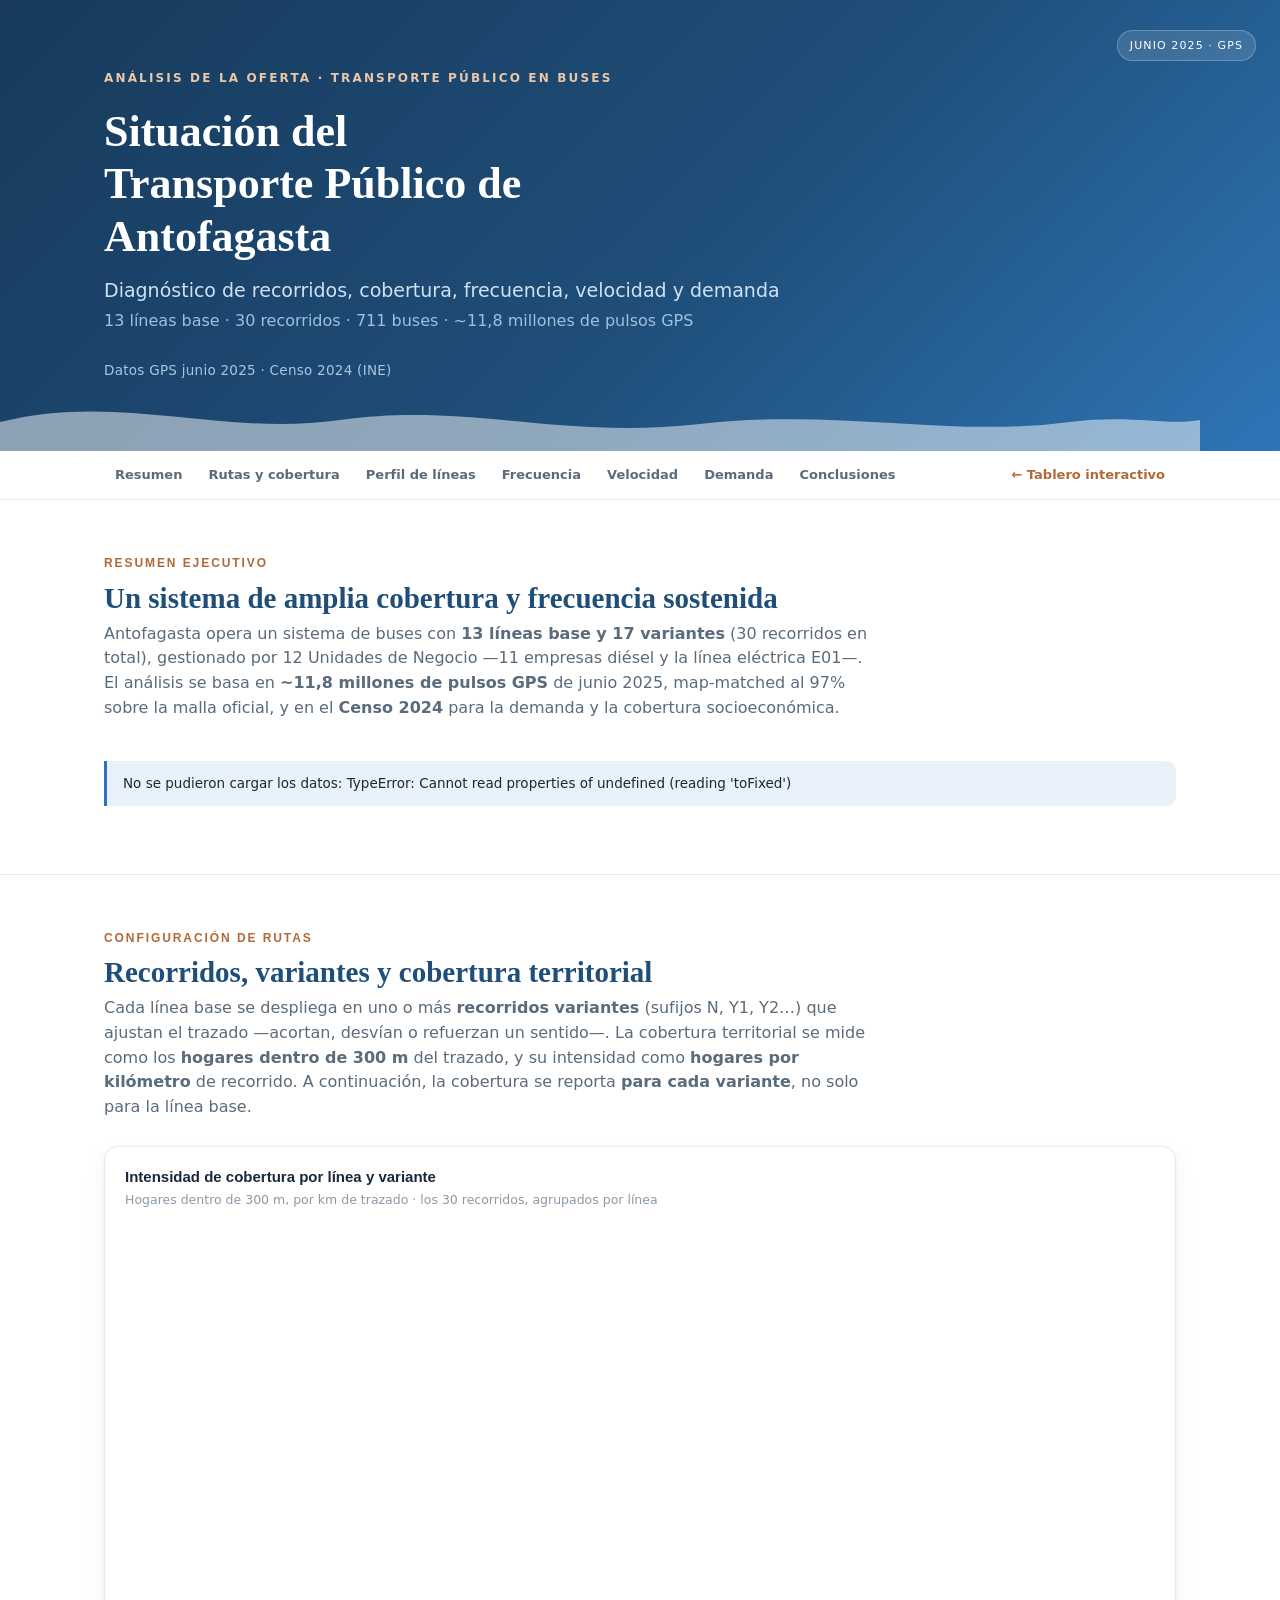
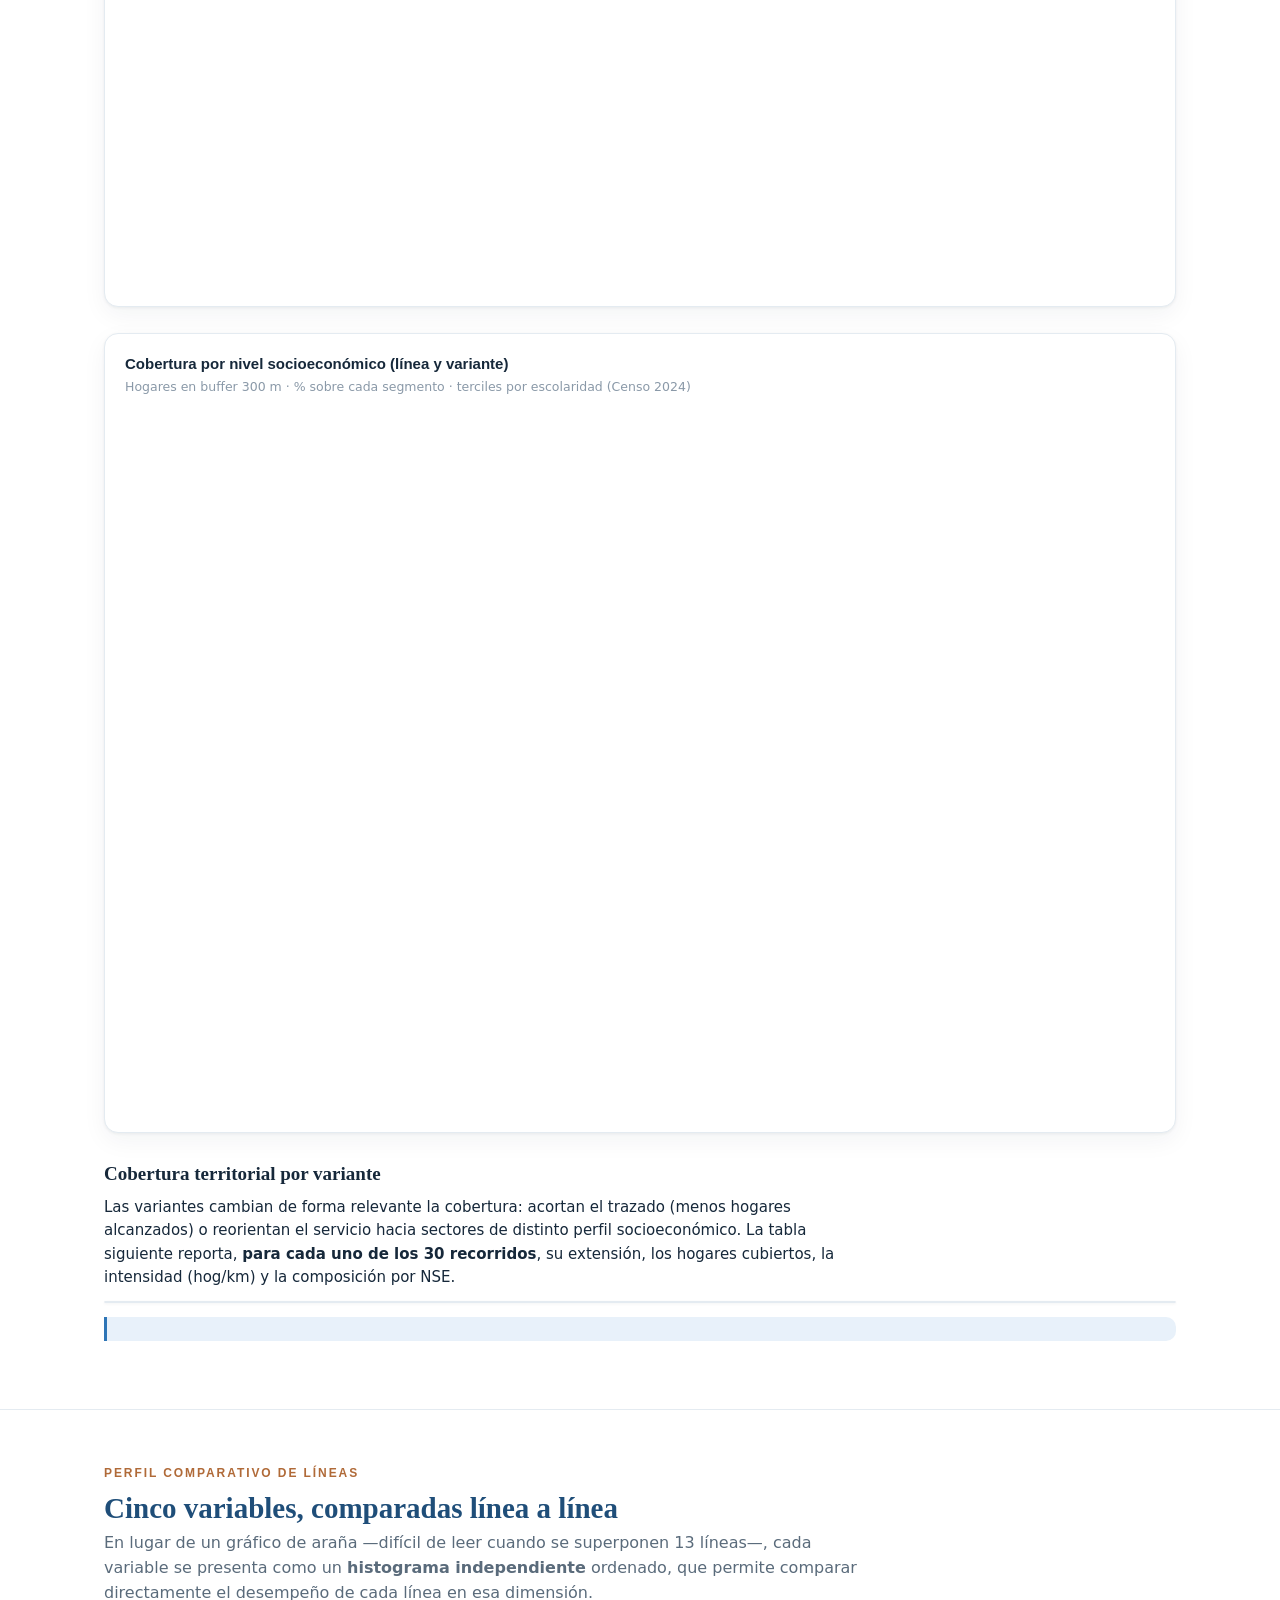
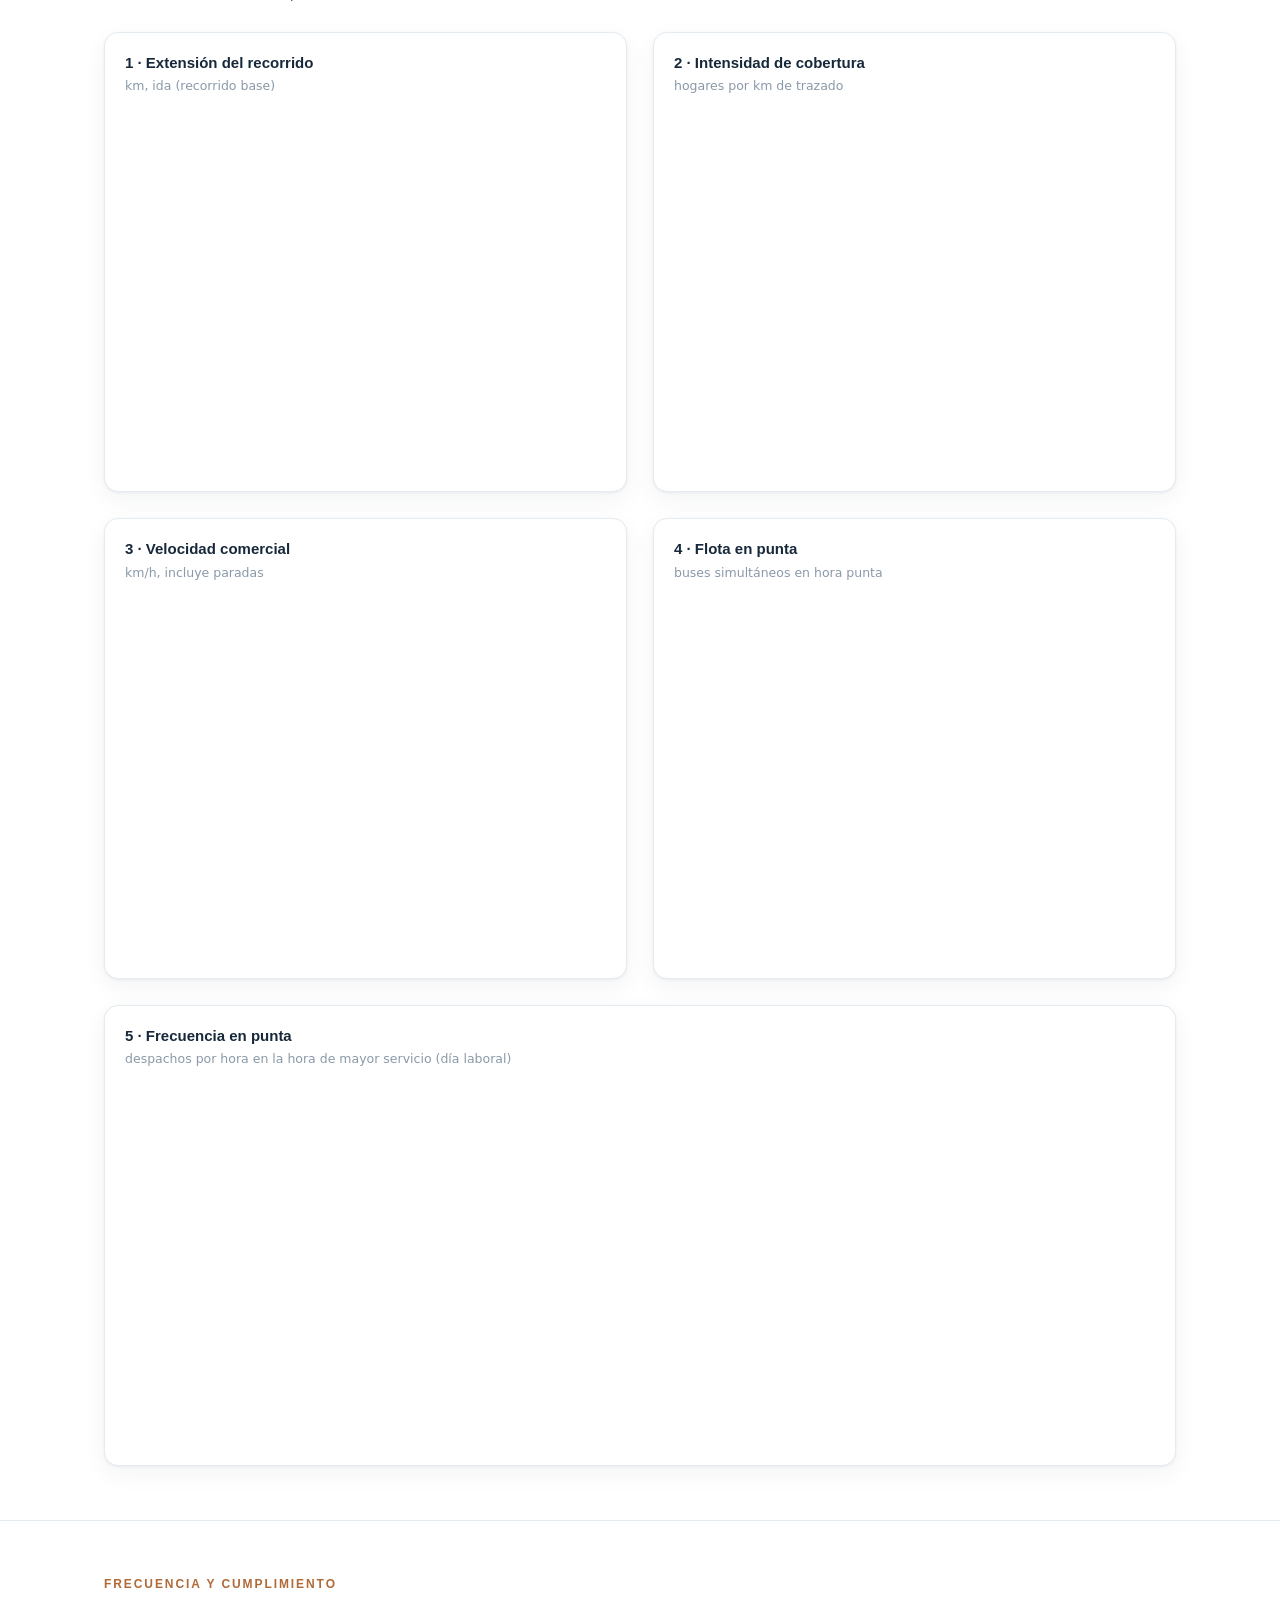
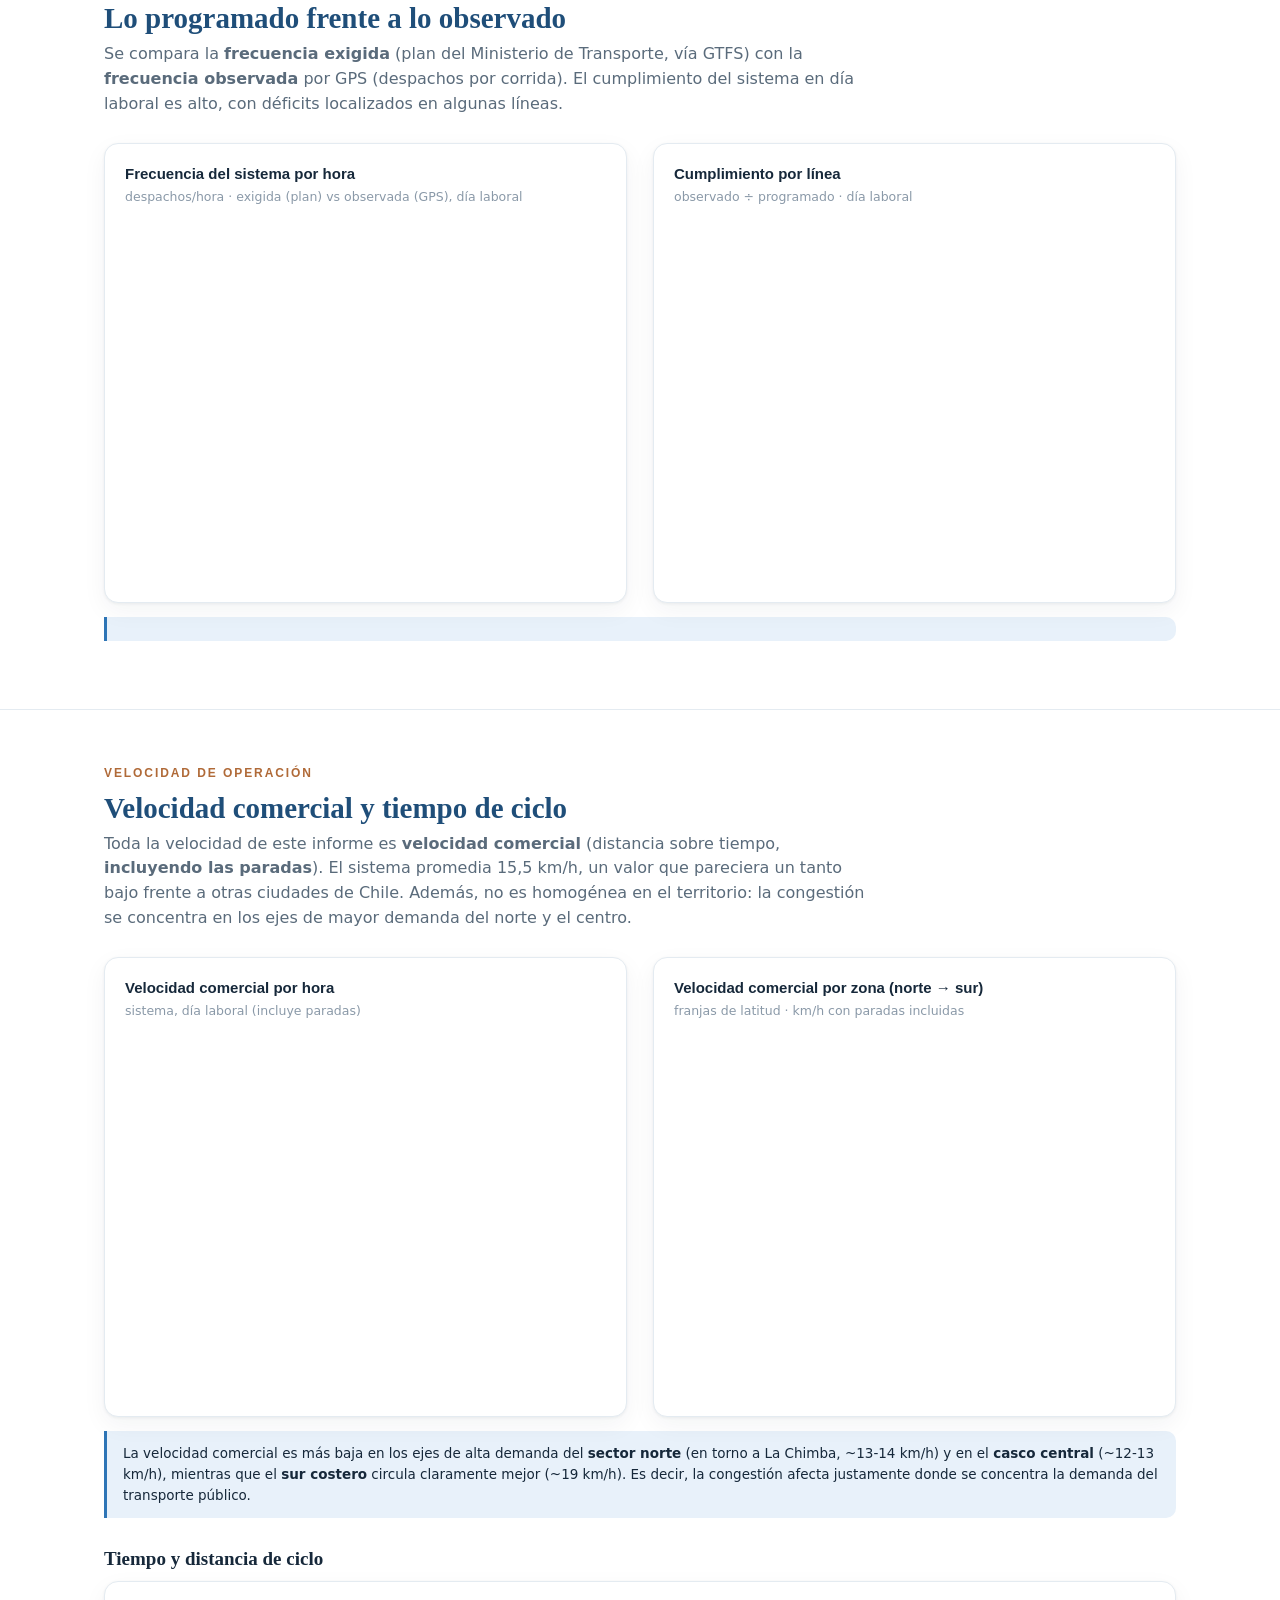
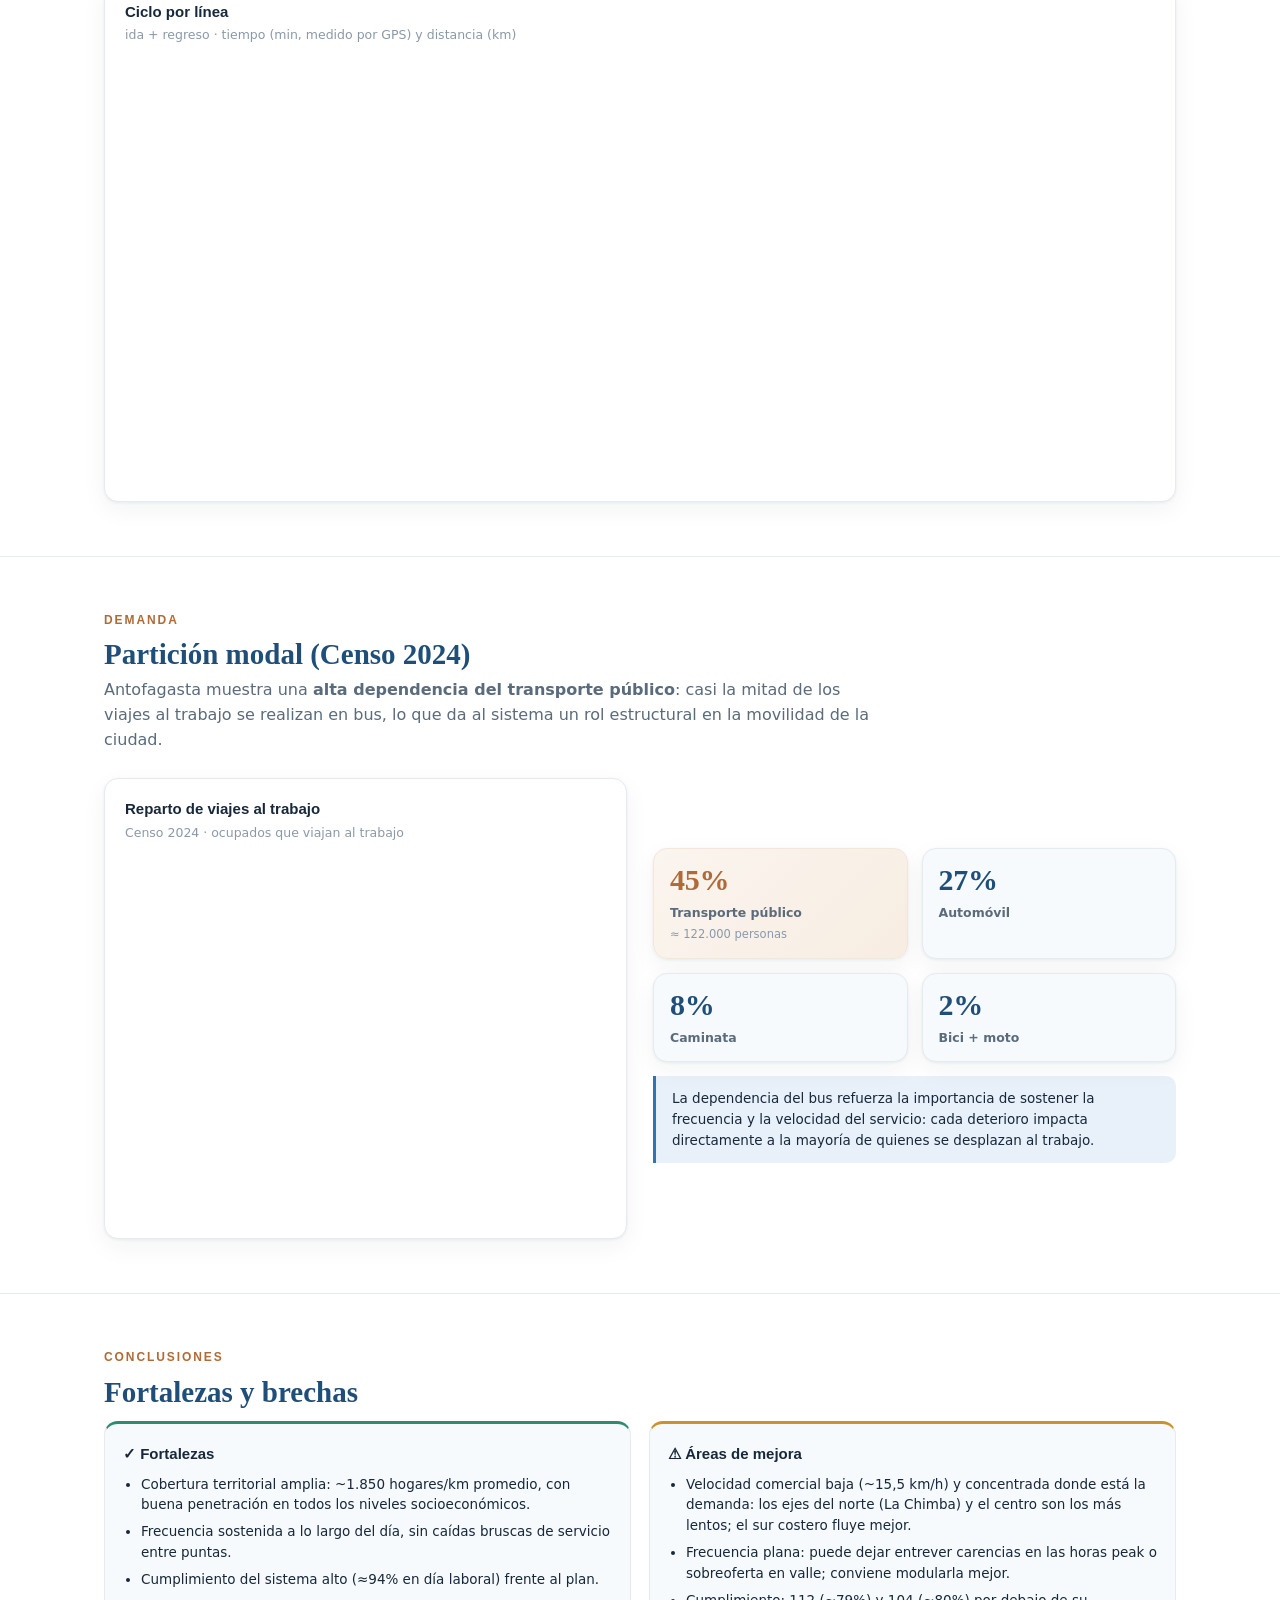
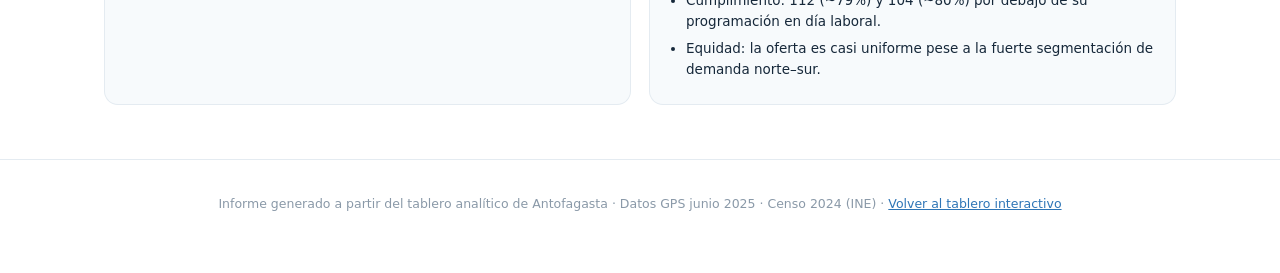
<file: informe.html>
<!doctype html>
<html lang="es">
<head>
<meta charset="utf-8"/>
<meta name="viewport" content="width=device-width, initial-scale=1"/>
<title>Informe Ejecutivo · Oferta de Transporte Público · Antofagasta</title>
<link rel="icon" href="data:image/svg+xml,%3Csvg xmlns='http://www.w3.org/2000/svg' viewBox='0 0 32 32'%3E%3Ctext y='26' font-size='26'%3E%F0%9F%9A%8C%3C/text%3E%3C/svg%3E"/>
<script src="assets/echarts.min.js?v=107"></script>
<style>
  :root{
    --mar:#1f4e79; --mar2:#2e75b6; --mar3:#5a9bd4; --marL:#e8f1fa;
    --cobre:#b06a38; --cobreL:#f3e6db;
    --tx:#16283a; --muted:#5a6b7b; --dim:#8a99a8;
    --bg:#ffffff; --panel:#f7fafc; --line:#e4ebf1; --line2:#d3dde6;
    --good:#2e8b6f; --warn:#c9922b; --bad:#c0563f;
    --sh:0 1px 3px rgba(20,40,58,.06),0 8px 24px rgba(20,40,58,.05);
  }
  *{box-sizing:border-box}
  html{scroll-behavior:smooth}
  body{margin:0;font-family:"Segoe UI",-apple-system,system-ui,"Helvetica Neue",Arial,sans-serif;
    color:var(--tx);background:var(--bg);line-height:1.55;font-size:15px;-webkit-font-smoothing:antialiased}
  h1,h2,h3{font-family:Georgia,"Times New Roman",serif;font-weight:700;line-height:1.2;color:var(--mar)}
  a{color:var(--mar2)}
  .wrap{max-width:1120px;margin:0 auto;padding:0 24px}
  .sec{padding:54px 0;border-top:1px solid var(--line)}
  .sec:first-of-type{border-top:none}
  .eyebrow{font-family:"Segoe UI",sans-serif;font-size:12px;letter-spacing:.16em;text-transform:uppercase;
    color:var(--cobre);font-weight:700;margin:0 0 8px}
  h2{font-size:29px;margin:0 0 6px}
  .lead{color:var(--muted);font-size:16px;max-width:76ch;margin:6px 0 26px}
  h3{font-size:19px;margin:30px 0 10px;color:var(--tx)}
  p{margin:0 0 12px;max-width:80ch}
  .muted{color:var(--muted)}
  .small{font-size:13px}

  /* ── Portada ── */
  .hero{background:linear-gradient(135deg,#173a5c 0%,#1f4e79 55%,#2e75b6 100%);color:#fff;position:relative;overflow:hidden}
  .hero .wrap{padding-top:66px;padding-bottom:70px;position:relative;z-index:2}
  .hero h1{color:#fff;font-size:44px;margin:0 0 12px;max-width:20ch}
  .hero .sub{font-size:19px;color:#cfe1f2;margin:0 0 4px}
  .hero .meta{font-size:13.5px;color:#a9c6e2;margin-top:26px;letter-spacing:.02em}
  .hero .kick{display:inline-block;font-size:12px;letter-spacing:.18em;text-transform:uppercase;
    color:#e9c7a9;font-weight:700;margin-bottom:18px}
  .coast{position:absolute;left:0;right:0;bottom:-1px;height:70px;z-index:1;opacity:.5}
  .hero .badge{position:absolute;top:30px;right:24px;font-size:11px;letter-spacing:.1em;text-transform:uppercase;
    background:rgba(255,255,255,.12);border:1px solid rgba(255,255,255,.25);padding:6px 12px;border-radius:20px;color:#fff}

  /* ── KPIs ── */
  .kpis{display:grid;grid-template-columns:repeat(4,1fr);gap:14px;margin:8px 0 6px}
  .kpi{background:var(--panel);border:1px solid var(--line);border-radius:14px;padding:16px 16px 14px;box-shadow:var(--sh)}
  .kpi .v{font-size:30px;font-weight:700;color:var(--mar);font-family:Georgia,serif;line-height:1;letter-spacing:-.01em}
  .kpi .l{font-size:12.5px;color:var(--muted);margin-top:8px;font-weight:600}
  .kpi .s{font-size:11.5px;color:var(--dim);margin-top:3px}
  .kpi.acc{background:linear-gradient(135deg,#fbf5ef,#f7ede2);border-color:var(--cobreL)}
  .kpi.acc .v{color:var(--cobre)}

  /* ── charts ── */
  .chart{width:100%;height:380px}
  .chart.tall{height:440px}
  .grid2{display:grid;grid-template-columns:1fr 1fr;gap:26px}
  .card{background:#fff;border:1px solid var(--line);border-radius:14px;padding:16px 16px 8px;box-shadow:var(--sh)}
  .card h4{margin:2px 4px 2px;font-size:15px;font-family:"Segoe UI",sans-serif;font-weight:700;color:var(--tx)}
  .card .cap{margin:0 4px 8px;font-size:12.5px;color:var(--dim)}

  /* ── tabla ── */
  .tbl-wrap{overflow-x:auto;border:1px solid var(--line);border-radius:12px;box-shadow:var(--sh)}
  table{border-collapse:collapse;width:100%;font-size:13px}
  th,td{padding:8px 11px;text-align:right;border-bottom:1px solid var(--line);white-space:nowrap}
  th:first-child,td:first-child{text-align:left}
  thead th{background:var(--mar);color:#fff;font-weight:600;position:sticky;top:0;font-size:12px}
  tbody tr:nth-child(even){background:var(--panel)}
  tbody tr:hover{background:var(--marL)}
  td.grp{font-weight:700;color:var(--mar)}
  .pill{display:inline-block;padding:1px 7px;border-radius:20px;font-size:11px;font-weight:700}
  .pill.g{background:#e3f3ec;color:var(--good)} .pill.w{background:#faf0d9;color:var(--warn)} .pill.b{background:#f8e6e0;color:var(--bad)}

  /* ── callouts ── */
  .cols3{display:grid;grid-template-columns:repeat(3,1fr);gap:18px;margin-top:12px}
  .callout{border-radius:14px;padding:18px;border:1px solid var(--line);background:var(--panel)}
  .callout h4{margin:0 0 8px;font-size:15px;font-family:"Segoe UI",sans-serif}
  .callout ul{margin:0;padding-left:18px} .callout li{margin:6px 0;font-size:13.5px;color:var(--tx)}
  .callout.good{border-top:3px solid var(--good)} .callout.warn{border-top:3px solid var(--warn)} .callout.rec{border-top:3px solid var(--mar2)}
  .note{background:var(--marL);border-left:3px solid var(--mar2);border-radius:0 10px 10px 0;padding:12px 16px;margin:14px 0;font-size:13.5px;color:var(--tx)}
  .foot{padding:34px 0 60px;color:var(--dim);font-size:12.5px;text-align:center;border-top:1px solid var(--line)}

  /* ── nav ── */
  .topnav{position:sticky;top:0;z-index:30;background:rgba(255,255,255,.92);backdrop-filter:blur(8px);
    border-bottom:1px solid var(--line);font-size:13px}
  .topnav .wrap{display:flex;align-items:center;gap:4px;height:48px;overflow-x:auto}
  .topnav a{color:var(--muted);text-decoration:none;padding:6px 11px;border-radius:8px;white-space:nowrap;font-weight:600}
  .topnav a:hover{background:var(--marL);color:var(--mar)}
  .topnav .home{margin-left:auto;color:var(--cobre)}
  @media(max-width:860px){ .kpis{grid-template-columns:repeat(2,1fr)} .grid2{grid-template-columns:1fr} .cols3{grid-template-columns:1fr} .hero h1{font-size:33px} h2{font-size:24px} }
</style>
</head>
<body>

<!-- PORTADA -->
<header class="hero">
  <div class="badge">Junio 2025 · GPS</div>
  <div class="wrap">
    <span class="kick">Análisis de la oferta · Transporte público en buses</span>
    <h1>Situación del Transporte Público de Antofagasta</h1>
    <div class="sub">Diagnóstico de recorridos, cobertura, frecuencia, velocidad y demanda</div>
    <div class="sub" style="color:#9ec1e0;font-size:16px">13 líneas base · 30 recorridos · 711 buses · ~11,8 millones de pulsos GPS</div>
    <div class="meta">Datos GPS junio 2025 · Censo 2024 (INE)</div>
  </div>
  <svg class="coast" viewBox="0 0 1200 70" preserveAspectRatio="none"><path d="M0,40 C120,10 220,55 340,38 C470,20 560,58 700,42 C840,26 950,56 1070,40 C1130,32 1170,44 1200,38 L1200,70 L0,70 Z" fill="#ffffff"/></svg>
</header>

<nav class="topnav"><div class="wrap">
  <a href="#resumen">Resumen</a>
  <a href="#rutas">Rutas y cobertura</a>
  <a href="#perfil">Perfil de líneas</a>
  <a href="#frecuencia">Frecuencia</a>
  <a href="#velocidad">Velocidad</a>
  <a href="#demanda">Demanda</a>
  <a href="#conclusiones">Conclusiones</a>
  <a class="home" href="index.html">← Tablero interactivo</a>
</div></nav>

<!-- RESUMEN EJECUTIVO -->
<section class="sec" id="resumen"><div class="wrap">
  <div class="eyebrow">Resumen ejecutivo</div>
  <h2>Un sistema de amplia cobertura y frecuencia sostenida</h2>
  <p class="lead">Antofagasta opera un sistema de buses con <b>13 líneas base y 17 variantes</b> (30 recorridos en total),
  gestionado por 12 Unidades de Negocio —11 empresas diésel y la línea eléctrica E01—. El análisis se basa en
  <b>~11,8 millones de pulsos GPS</b> de junio 2025, map-matched al 97% sobre la malla oficial, y en el
  <b>Censo 2024</b> para la demanda y la cobertura socioeconómica.</p>

  <div class="kpis" id="kpi-grid"></div>

  <div class="note" id="resumen-note">Cargando indicadores del sistema…</div>
</div></section>

<!-- RUTAS Y COBERTURA -->
<section class="sec" id="rutas"><div class="wrap">
  <div class="eyebrow">Configuración de rutas</div>
  <h2>Recorridos, variantes y cobertura territorial</h2>
  <p class="lead">Cada línea base se despliega en uno o más <b>recorridos variantes</b> (sufijos N, Y1, Y2…) que ajustan
  el trazado —acortan, desvían o refuerzan un sentido—. La cobertura territorial se mide como los <b>hogares dentro de
  300 m</b> del trazado, y su intensidad como <b>hogares por kilómetro</b> de recorrido. A continuación, la cobertura
  se reporta <b>para cada variante</b>, no solo para la línea base.</p>

  <div class="card"><h4>Intensidad de cobertura por línea y variante</h4><div class="cap">Hogares dentro de 300 m, por km de trazado · los 30 recorridos, agrupados por línea</div><div id="ch-hogkm" class="chart" style="height:680px"></div></div>
  <div class="card" style="margin-top:26px"><h4>Cobertura por nivel socioeconómico (línea y variante)</h4><div class="cap">Hogares en buffer 300 m · % sobre cada segmento · terciles por escolaridad (Censo 2024)</div><div id="ch-nse" class="chart" style="height:720px"></div></div>

  <h3>Cobertura territorial por variante</h3>
  <p>Las variantes cambian de forma relevante la cobertura: acortan el trazado (menos hogares alcanzados) o reorientan
  el servicio hacia sectores de distinto perfil socioeconómico. La tabla siguiente reporta, <b>para cada uno de los 30
  recorridos</b>, su extensión, los hogares cubiertos, la intensidad (hog/km) y la composición por NSE.</p>
  <div class="tbl-wrap"><table id="tbl-var"><thead></thead><tbody></tbody></table></div>
  <div class="note" id="var-note"></div>
</div></section>

<!-- PERFIL COMPARATIVO — 5 HISTOGRAMAS -->
<section class="sec" id="perfil"><div class="wrap">
  <div class="eyebrow">Perfil comparativo de líneas</div>
  <h2>Cinco variables, comparadas línea a línea</h2>
  <p class="lead">En lugar de un gráfico de araña —difícil de leer cuando se superponen 13 líneas—, cada variable se
  presenta como un <b>histograma independiente</b> ordenado, que permite comparar directamente el desempeño de cada
  línea en esa dimensión.</p>
  <div class="grid2">
    <div class="card"><h4>1 · Extensión del recorrido</h4><div class="cap">km, ida (recorrido base)</div><div id="ch-ext" class="chart"></div></div>
    <div class="card"><h4>2 · Intensidad de cobertura</h4><div class="cap">hogares por km de trazado</div><div id="ch-hogkm2" class="chart"></div></div>
    <div class="card"><h4>3 · Velocidad comercial</h4><div class="cap">km/h, incluye paradas</div><div id="ch-vel" class="chart"></div></div>
    <div class="card"><h4>4 · Flota en punta</h4><div class="cap">buses simultáneos en hora punta</div><div id="ch-flota" class="chart"></div></div>
  </div>
  <div class="card" style="margin-top:26px"><h4>5 · Frecuencia en punta</h4><div class="cap">despachos por hora en la hora de mayor servicio (día laboral)</div><div id="ch-freq" class="chart"></div></div>
</div></section>

<!-- FRECUENCIA -->
<section class="sec" id="frecuencia"><div class="wrap">
  <div class="eyebrow">Frecuencia y cumplimiento</div>
  <h2>Lo programado frente a lo observado</h2>
  <p class="lead">Se compara la <b>frecuencia exigida</b> (plan del Ministerio de Transporte, vía GTFS) con la
  <b>frecuencia observada</b> por GPS (despachos por corrida). El cumplimiento del sistema en día laboral es alto,
  con déficits localizados en algunas líneas.</p>
  <div class="grid2">
    <div class="card"><h4>Frecuencia del sistema por hora</h4><div class="cap">despachos/hora · exigida (plan) vs observada (GPS), día laboral</div><div id="ch-freqsys" class="chart"></div></div>
    <div class="card"><h4>Cumplimiento por línea</h4><div class="cap">observado ÷ programado · día laboral</div><div id="ch-cumpl" class="chart"></div></div>
  </div>
  <div class="note" id="freq-note"></div>
</div></section>

<!-- VELOCIDAD -->
<section class="sec" id="velocidad"><div class="wrap">
  <div class="eyebrow">Velocidad de operación</div>
  <h2>Velocidad comercial y tiempo de ciclo</h2>
  <p class="lead">Toda la velocidad de este informe es <b>velocidad comercial</b> (distancia sobre tiempo, <b>incluyendo las
  paradas</b>). El sistema promedia 15,5 km/h, un valor que pareciera un tanto bajo frente a otras ciudades de Chile.
  Además, no es homogénea en el territorio: la congestión se concentra en los ejes de mayor demanda del norte y el centro.</p>
  <div class="grid2">
    <div class="card"><h4>Velocidad comercial por hora</h4><div class="cap">sistema, día laboral (incluye paradas)</div><div id="ch-velh" class="chart"></div></div>
    <div class="card"><h4>Velocidad comercial por zona (norte → sur)</h4><div class="cap">franjas de latitud · km/h con paradas incluidas</div><div id="ch-zona" class="chart"></div></div>
  </div>
  <div class="note">La velocidad comercial es más baja en los ejes de alta demanda del <b>sector norte</b> (en torno a La Chimba,
  ~13-14 km/h) y en el <b>casco central</b> (~12-13 km/h), mientras que el <b>sur costero</b> circula claramente mejor (~19 km/h).
  Es decir, la congestión afecta justamente donde se concentra la demanda del transporte público.</div>
  <h3>Tiempo y distancia de ciclo</h3>
  <div class="card"><h4>Ciclo por línea</h4><div class="cap">ida + regreso · tiempo (min, medido por GPS) y distancia (km)</div><div id="ch-ciclo" class="chart tall"></div></div>
</div></section>

<!-- DEMANDA -->
<section class="sec" id="demanda"><div class="wrap">
  <div class="eyebrow">Demanda</div>
  <h2>Partición modal (Censo 2024)</h2>
  <p class="lead">Antofagasta muestra una <b>alta dependencia del transporte público</b>: casi la mitad de los viajes
  al trabajo se realizan en bus, lo que da al sistema un rol estructural en la movilidad de la ciudad.</p>
  <div class="grid2">
    <div class="card"><h4>Reparto de viajes al trabajo</h4><div class="cap">Censo 2024 · ocupados que viajan al trabajo</div><div id="ch-modal" class="chart"></div></div>
    <div style="align-self:center">
      <div class="kpis" style="grid-template-columns:1fr 1fr">
        <div class="kpi acc"><div class="v">45%</div><div class="l">Transporte público</div><div class="s">≈ 122.000 personas</div></div>
        <div class="kpi"><div class="v">27%</div><div class="l">Automóvil</div></div>
        <div class="kpi"><div class="v">8%</div><div class="l">Caminata</div></div>
        <div class="kpi"><div class="v">2%</div><div class="l">Bici + moto</div></div>
      </div>
      <div class="note">La dependencia del bus refuerza la importancia de sostener la frecuencia y la velocidad del
      servicio: cada deterioro impacta directamente a la mayoría de quienes se desplazan al trabajo.</div>
    </div>
  </div>
</div></section>

<!-- CONCLUSIONES -->
<section class="sec" id="conclusiones"><div class="wrap">
  <div class="eyebrow">Conclusiones</div>
  <h2>Fortalezas y brechas</h2>
  <div class="cols3" style="grid-template-columns:1fr 1fr">
    <div class="callout good"><h4>✓ Fortalezas</h4><ul>
      <li>Cobertura territorial amplia: ~1.850 hogares/km promedio, con buena penetración en todos los niveles socioeconómicos.</li>
      <li>Frecuencia sostenida a lo largo del día, sin caídas bruscas de servicio entre puntas.</li>
      <li>Cumplimiento del sistema alto (≈94% en día laboral) frente al plan.</li>
    </ul></div>
    <div class="callout warn"><h4>⚠ Áreas de mejora</h4><ul>
      <li>Velocidad comercial baja (~15,5 km/h) y concentrada donde está la demanda: los ejes del norte (La Chimba) y el centro son los más lentos; el sur costero fluye mejor.</li>
      <li>Frecuencia plana: puede dejar entrever carencias en las horas peak o sobreoferta en valle; conviene modularla mejor.</li>
      <li>Cumplimiento: 112 (~79%) y 104 (~80%) por debajo de su programación en día laboral.</li>
      <li>Equidad: la oferta es casi uniforme pese a la fuerte segmentación de demanda norte–sur.</li>
    </ul></div>
  </div>
</div></section>

<div class="foot">
  Informe generado a partir del tablero analítico de Antofagasta · Datos GPS junio 2025 · Censo 2024 (INE) ·
  <a href="index.html">Volver al tablero interactivo</a>
</div>

<script>
const LINEAS = ["102","103","104","107","108","110","111","112","114","119","121","129","E01"];
const COL = {mar:"#1f4e79", mar2:"#2e75b6", mar3:"#7fb0dd", cobre:"#b06a38",
  good:"#2e8b6f", warn:"#c9922b", bad:"#c0563f", axis:"#c7d3dd", grid:"#eef3f7", tx:"#16283a", mut:"#5a6b7b"};
const J = n => fetch("data/"+n+"?v=107").then(r=>r.json());
const NF = new Intl.NumberFormat("es-CL");
const fmt = n => NF.format(Math.round(n||0));
const $ = id => document.getElementById(id);
const charts = [];
function mk(id){ const c = echarts.init($(id)); charts.push(c); return c; }
const BASE_GRID = {left:8,right:16,top:24,bottom:8,containLabel:true};
const AXIS_X = {axisLabel:{color:COL.mut,fontSize:11},axisLine:{lineStyle:{color:COL.axis}},axisTick:{show:false}};
const AXIS_Y = {axisLabel:{color:COL.mut,fontSize:11},splitLine:{lineStyle:{color:COL.grid}},axisLine:{show:false}};
const TT = {backgroundColor:"#fff",borderColor:"#e4ebf1",textStyle:{color:COL.tx},extraCssText:"box-shadow:0 6px 24px rgba(20,40,58,.12)"};
window.addEventListener("resize", ()=>charts.forEach(c=>c.resize()));

// histograma de barras vertical ordenado, con línea de promedio opcional
function barChart(id, cats, vals, opts={}){
  const c = mk(id);
  const avg = vals.reduce((a,b)=>a+(b||0),0)/vals.length;
  const series = [{type:"bar", data:vals.map(v=>({value:v, itemStyle:{color:opts.color||COL.mar2, borderRadius:[4,4,0,0]}})),
    barWidth:"62%", label:{show:opts.label!==false, position:"top", color:COL.mut, fontSize:10,
      formatter:p=>opts.fmt?opts.fmt(p.value):(''+Math.round(p.value*10)/10)}}];
  const ml = opts.avg!==false ? {silent:true, symbol:"none", lineStyle:{color:COL.cobre,type:"dashed",width:1.4},
    data:[{yAxis:avg, label:{formatter:"prom "+(opts.fmt?opts.fmt(avg):Math.round(avg*10)/10), color:COL.cobre, fontSize:10, position:"end"}}]} : null;
  if(ml) series[0].markLine = ml;
  c.setOption({grid:BASE_GRID, tooltip:{trigger:"axis",...TT, valueFormatter:v=>opts.fmt?opts.fmt(v):v},
    xAxis:{type:"category", data:cats, ...AXIS_X},
    yAxis:{type:"value", name:opts.unit||"", nameTextStyle:{color:COL.mut,fontSize:10}, ...AXIS_Y},
    series});
}

Promise.all([J("territorio.json"), J("cobertura_lineas.json"), J("cumplimiento.json"),
  J("bunching.json"), J("det_periodo.json")]).then(([T,CL,CU,BU,DP])=>{

  const kpi = T.cells["TODAS|TODAS"].kpi;
  const kOf = l => (T.cells["TODAS|"+l]||{}).kpi||{};
  const nVar = (T.lineas||[]).reduce((s,l)=>s+((l.variantes||[]).length),0);
  const base = {}; CL.lineas.forEach(r=>{ if(r.rec===r.linea) base[r.linea]=r; });
  const freqPunta = l => { const o=(CU.lineas[l]||{}).obs; return o&&o.L ? Math.max(...o.L) : 0; };

  // ── KPIs ──
  const kpis = [
    {v:kpi.flota_total, l:"Flota total", s:fmt(kpi.flota_pico)+" en punta simultánea", acc:true},
    {v:kpi.vel.toFixed(1)+" km/h", l:"Velocidad comercial", s:"incluye paradas"},
    {v:"94%", l:"Cumplimiento", s:"observado ÷ programado · laboral"},
    {v:Math.round(kpi.tc/60*10)/10+" h", l:"Tiempo de ciclo", s:kpi.tc+" min · "+kpi.dc.toFixed(0)+" km (ida+regreso)"},
    {v:"13 + 17", l:"Líneas + variantes", s:"30 recorridos · 12 U. de Negocio"},
    {v:"13,7 km/h", l:"Velocidad · norte", s:"ejes de demanda (La Chimba) · vs 19,1 al sur"},
    {v:"~1.850", l:"Hogares por km", s:"cobertura promedio · buffer 300 m"},
    {v:"45%", l:"Demanda en bus", s:"partición modal · Censo 2024", acc:true},
  ];
  $("kpi-grid").innerHTML = kpis.map(k=>`<div class="kpi${k.acc?' acc':''}"><div class="v">${typeof k.v==='number'?fmt(k.v):k.v}</div><div class="l">${k.l}</div><div class="s">${k.s||''}</div></div>`).join("");
  $("resumen-note").innerHTML = `<b>Lectura rápida:</b> el sistema moviliza <b>${fmt(kpi.flota_total)} buses</b> (punta de
    <b>${fmt(kpi.flota_pico)}</b> simultáneos) a <b>${kpi.vel.toFixed(1)} km/h</b>, con un ciclo medio de
    <b>${kpi.tc} min</b> y <b>${kpi.dc.toFixed(0)} km</b>. La oferta cumple ~94% del plan en día laboral y cubre el
    territorio con buena intensidad, sirviendo al 45% de los viajes al trabajo de la ciudad.`;

  // ── cobertura hog/km — TODOS los recorridos (base + variantes), horizontal ──
  (function(){
    const recs=CL.lineas.map(r=>r.rec), vals=CL.lineas.map(r=>r.hog_km);
    const avg=vals.reduce((a,b)=>a+b,0)/vals.length;
    mk("ch-hogkm").setOption({grid:{left:8,right:56,top:8,bottom:8,containLabel:true},
      tooltip:{trigger:"axis",...TT,valueFormatter:v=>fmt(v)+" hog/km"},
      xAxis:{type:"value",axisLabel:{color:COL.mut,fontSize:10},axisLine:{show:false},splitLine:{lineStyle:{color:COL.grid}}},
      yAxis:{type:"category",data:recs,inverse:true,axisLabel:{color:COL.mut,fontSize:9,interval:0},axisLine:{lineStyle:{color:COL.axis}},axisTick:{show:false}},
      series:[{type:"bar",data:vals,barWidth:"66%",itemStyle:{color:COL.mar2,borderRadius:[0,4,4,0]},
        label:{show:true,position:"right",color:COL.mut,fontSize:9,formatter:p=>fmt(p.value)},
        markLine:{silent:true,symbol:"none",lineStyle:{color:COL.cobre,type:"dashed",width:1.2},data:[{xAxis:avg,label:{formatter:"prom "+fmt(avg),color:COL.cobre,fontSize:9}}]}}]});
  })();
  // perfil (panel 2): hog/km base en orden numérico fijo
  barChart("ch-hogkm2", LINEAS, LINEAS.map(l=>base[l].hog_km), {unit:"hog/km", color:COL.mar, fmt:v=>fmt(v)});

  // ── NSE — TODOS los recorridos, horizontal apilado con % sobre cada color ──
  (function(){
    const recs=CL.lineas.map(r=>r.rec);
    const baj=CL.lineas.map(r=>r.hog_baj), med=CL.lineas.map(r=>r.hog_med), alt=CL.lineas.map(r=>r.hog_alt), tot=CL.lineas.map(r=>r.hog);
    const lbl=arr=>({show:true,position:"inside",color:"#fff",fontSize:8,fontWeight:"bold",
      formatter:p=>{const f=arr[p.dataIndex]/tot[p.dataIndex]; return f>0.07?Math.round(f*100)+"%":"";}});
    mk("ch-nse").setOption({grid:{left:8,right:16,top:30,bottom:8,containLabel:true},
      legend:{top:0,textStyle:{color:COL.mut,fontSize:11},itemWidth:12,itemHeight:8},
      tooltip:{trigger:"axis",...TT,valueFormatter:v=>fmt(v)+" hog"},
      xAxis:{type:"value",axisLabel:{color:COL.mut,fontSize:10,formatter:v=>(v/1000)+"k"},axisLine:{show:false},splitLine:{lineStyle:{color:COL.grid}}},
      yAxis:{type:"category",data:recs,inverse:true,axisLabel:{color:COL.mut,fontSize:9,interval:0},axisLine:{lineStyle:{color:COL.axis}},axisTick:{show:false}},
      series:[
        {name:"NSE bajo",type:"bar",stack:"h",data:baj,itemStyle:{color:"#c0563f"},barWidth:"72%",label:lbl(baj)},
        {name:"NSE medio",type:"bar",stack:"h",data:med,itemStyle:{color:"#c9922b"},label:lbl(med)},
        {name:"NSE alto",type:"bar",stack:"h",data:alt,itemStyle:{color:"#2e8b6f"},label:lbl(alt)}
      ]});
  })();

  // ── tabla por variante ──
  const th = `<tr><th>Recorrido</th><th>Línea</th><th>Ext. km</th><th>Hogares</th><th>Hog/km</th><th>NSE bajo</th><th>NSE medio</th><th>NSE alto</th><th>Vel km/h</th></tr>`;
  $("tbl-var").querySelector("thead").innerHTML = th;
  const rows = CL.lineas.map(r=>{
    const esBase = r.rec===r.linea;
    const pB=Math.round(100*r.hog_baj/r.hog), pM=Math.round(100*r.hog_med/r.hog), pA=Math.round(100*r.hog_alt/r.hog);
    return `<tr><td class="${esBase?'grp':''}">${r.rec}${esBase?' <span class="pill g">base</span>':''}</td><td>${r.linea}</td>
      <td>${r.ext_km.toFixed(1)}</td><td>${fmt(r.hog)}</td><td>${fmt(r.hog_km)}</td>
      <td>${pB}%</td><td>${pM}%</td><td>${pA}%</td><td>${r.vel.toFixed(1)}</td></tr>`;
  }).join("");
  $("tbl-var").querySelector("tbody").innerHTML = rows;
  $("var-note").innerHTML = `<b>Interpretación:</b> las variantes acortan o reorientan el trazado. Ejemplos: la
    <b>102Y2</b> (18,9 km) cubre solo 34.782 hogares frente a los 60.662 del recorrido base 102; la <b>104Y1</b>
    concentra su cobertura en NSE bajo (solo 8% de hogares NSE alto), mientras la <b>119</b> —con la menor intensidad
    del sistema (1.171 hog/km)— sirve mayoritariamente sectores de NSE alto. Reportar cada variante evita atribuir a
    la línea base una cobertura que, en la práctica, varía según el recorrido efectivamente operado.`;

  // ── 5 histogramas del perfil (orden numérico fijo, igual que el Word) ──
  barChart("ch-ext", LINEAS, LINEAS.map(l=>base[l].ext_km), {unit:"km", color:COL.mar2, fmt:v=>v.toFixed(1)});
  barChart("ch-vel", LINEAS, LINEAS.map(l=>base[l].vel), {unit:"km/h", color:COL.mar, fmt:v=>v.toFixed(1)});
  barChart("ch-flota", LINEAS, LINEAS.map(l=>Math.round(kOf(l).flota_pico||0)), {unit:"buses", color:COL.mar2, fmt:v=>fmt(v)});
  barChart("ch-freq", LINEAS, LINEAS.map(l=>freqPunta(l)), {unit:"desp/h", color:COL.mar, fmt:v=>fmt(v)});

  // ── frecuencia sistema por hora ──
  (function(){ const c=mk("ch-freqsys"); const HS=CU.horas;
    const prog=HS.map((_,i)=>LINEAS.reduce((s,l)=>s+((CU.lineas[l].prog.L[i])||0),0));
    const obs =HS.map((_,i)=>LINEAS.reduce((s,l)=>s+((CU.lineas[l].obs.L[i])||0),0));
    c.setOption({grid:{...BASE_GRID,top:34},legend:{top:0,textStyle:{color:COL.mut,fontSize:11},itemWidth:14,itemHeight:8},
      tooltip:{trigger:"axis",...TT,valueFormatter:v=>Math.round(v)+" desp/h"},
      xAxis:{type:"category",data:HS.map(h=>h+"h"),boundaryGap:false,...AXIS_X},
      yAxis:{type:"value",name:"desp/h",nameTextStyle:{color:COL.mut,fontSize:10},...AXIS_Y},
      series:[
        {name:"Exigida (plan)",type:"line",data:prog,smooth:true,symbol:"none",lineStyle:{color:COL.cobre,width:2,type:"dashed"}},
        {name:"Observada (GPS)",type:"line",data:obs,smooth:true,symbol:"none",areaStyle:{color:"rgba(46,117,182,.12)"},lineStyle:{color:COL.mar2,width:2.4}}
      ]});
  })();

  // ── cumplimiento por línea ──
  (function(){ const c=mk("ch-cumpl");
    const vals=LINEAS.map(l=>CU.lineas[l].cumpl.L);
    const cols=vals.map(v=>v==null?"#ccc":v<80?COL.bad:v<95?COL.warn:COL.good);
    c.setOption({grid:BASE_GRID,tooltip:{trigger:"axis",...TT,valueFormatter:v=>v+"%"},
      xAxis:{type:"category",data:LINEAS,...AXIS_X},
      yAxis:{type:"value",name:"%",...AXIS_Y,nameTextStyle:{color:COL.mut,fontSize:10}},
      series:[{type:"bar",barWidth:"62%",data:vals.map((v,i)=>({value:v,itemStyle:{color:cols[i],borderRadius:[4,4,0,0]}})),
        label:{show:true,position:"top",color:COL.mut,fontSize:10,formatter:p=>Math.round(p.value)+"%"},
        markLine:{silent:true,symbol:"none",lineStyle:{color:COL.mar,type:"dashed"},data:[{yAxis:100,label:{formatter:"100%",color:COL.mar,fontSize:10}}]}}]});
  })();
  $("freq-note").innerHTML = `El sistema despacha ~94% de lo programado en día laboral. Destacan por déficit
    <b>112</b> y <b>104</b> (~79–80%); por exceso, <b>119</b> y <b>129</b> superan el 100%. La curva horaria muestra
    una oferta pareja, sin el colapso de servicio entre puntas que se observa en otras ciudades.`;

  // ── velocidad comercial por hora (solo velocidad, incluye paradas) ──
  (function(){ const c=mk("ch-velh"); const H=T.cells["TODAS|TODAS"].horas;
    const hrs=[],vel=[]; H.forEach((x,h)=>{ if(x&&x.v>0&&h>=6&&h<=23){hrs.push(h+"h");vel.push(x.v);} });
    c.setOption({grid:{...BASE_GRID,top:24},tooltip:{trigger:"axis",...TT,valueFormatter:v=>v+" km/h"},
      xAxis:{type:"category",data:hrs,boundaryGap:false,...AXIS_X},
      yAxis:{type:"value",name:"km/h",min:10,max:20,...AXIS_Y,nameTextStyle:{color:COL.mut,fontSize:10}},
      series:[
        {name:"Velocidad comercial",type:"line",data:vel,smooth:true,symbol:"circle",symbolSize:5,areaStyle:{color:"rgba(31,78,121,.10)"},lineStyle:{color:COL.mar,width:2.6},itemStyle:{color:COL.mar}}
      ]});
  })();

  // ── velocidad comercial por zona (norte → sur), datos del análisis latitudinal ──
  (function(){
    const zonas=["Norte alto","Norte (La Chimba)","Norte-centro","Centro","Casco central","Sur","Sur costero"];
    const vals=[17.6,13.7,15.2,16.6,12.5,15.6,19.1];
    const cols=vals.map(v=>v<14?COL.bad:v<16?COL.warn:COL.good);
    const c=mk("ch-zona");
    c.setOption({grid:{...BASE_GRID,bottom:8},tooltip:{trigger:"axis",...TT,valueFormatter:v=>v+" km/h"},
      xAxis:{type:"category",data:zonas,axisLabel:{color:COL.mut,fontSize:9,interval:0,rotate:28},axisLine:{lineStyle:{color:COL.axis}},axisTick:{show:false}},
      yAxis:{type:"value",name:"km/h",...AXIS_Y,nameTextStyle:{color:COL.mut,fontSize:10}},
      series:[{type:"bar",barWidth:"58%",data:vals.map((v,i)=>({value:v,itemStyle:{color:cols[i],borderRadius:[4,4,0,0]}})),
        label:{show:true,position:"top",color:COL.mut,fontSize:10,formatter:p=>p.value}}]});
  })();

  // ── ciclo tc/dc ──
  (function(){ const c=mk("ch-ciclo");
    const tc=LINEAS.map(l=>kOf(l).tc), dc=LINEAS.map(l=>kOf(l).dc);
    c.setOption({grid:{...BASE_GRID,top:34,right:44},legend:{top:0,textStyle:{color:COL.mut,fontSize:11},itemWidth:12,itemHeight:8},
      tooltip:{trigger:"axis",...TT},
      xAxis:{type:"category",data:LINEAS,...AXIS_X},
      yAxis:[{type:"value",name:"min",...AXIS_Y,nameTextStyle:{color:COL.mut,fontSize:10}},
             {type:"value",name:"km",...AXIS_Y,splitLine:{show:false},nameTextStyle:{color:COL.mut,fontSize:10}}],
      series:[
        {name:"Tiempo (min)",type:"bar",data:tc,itemStyle:{color:COL.mar,borderRadius:[4,4,0,0]},barWidth:"34%"},
        {name:"Distancia (km)",type:"bar",yAxisIndex:1,data:dc,itemStyle:{color:COL.mar3,borderRadius:[4,4,0,0]},barWidth:"34%"}
      ]});
  })();

  // ── modal donut ──
  (function(){ const c=mk("ch-modal");
    const data=[{name:"Transporte público",value:45,itemStyle:{color:COL.mar}},
      {name:"Automóvil",value:27,itemStyle:{color:COL.cobre}},
      {name:"Otros",value:18,itemStyle:{color:"#9aa7b3"}},
      {name:"Caminata",value:8,itemStyle:{color:COL.good}},
      {name:"Moto",value:1,itemStyle:{color:"#c9922b"}},
      {name:"Bicicleta",value:1,itemStyle:{color:COL.mar3}}];
    c.setOption({tooltip:{...TT,formatter:p=>`${p.name}: <b>${p.value}%</b>`},
      legend:{orient:"vertical",right:0,top:"center",textStyle:{color:COL.mut,fontSize:12},itemWidth:12,itemHeight:8},
      series:[{type:"pie",radius:["46%","72%"],center:["38%","52%"],avoidLabelOverlap:true,
        label:{formatter:"{d}%",color:COL.tx,fontSize:11,fontWeight:"bold"},labelLine:{length:8,length2:6},
        data}]});
  })();

}).catch(e=>{ $("resumen-note").innerHTML = "No se pudieron cargar los datos: "+e; });
</script>
</body>
</html>
</file>
